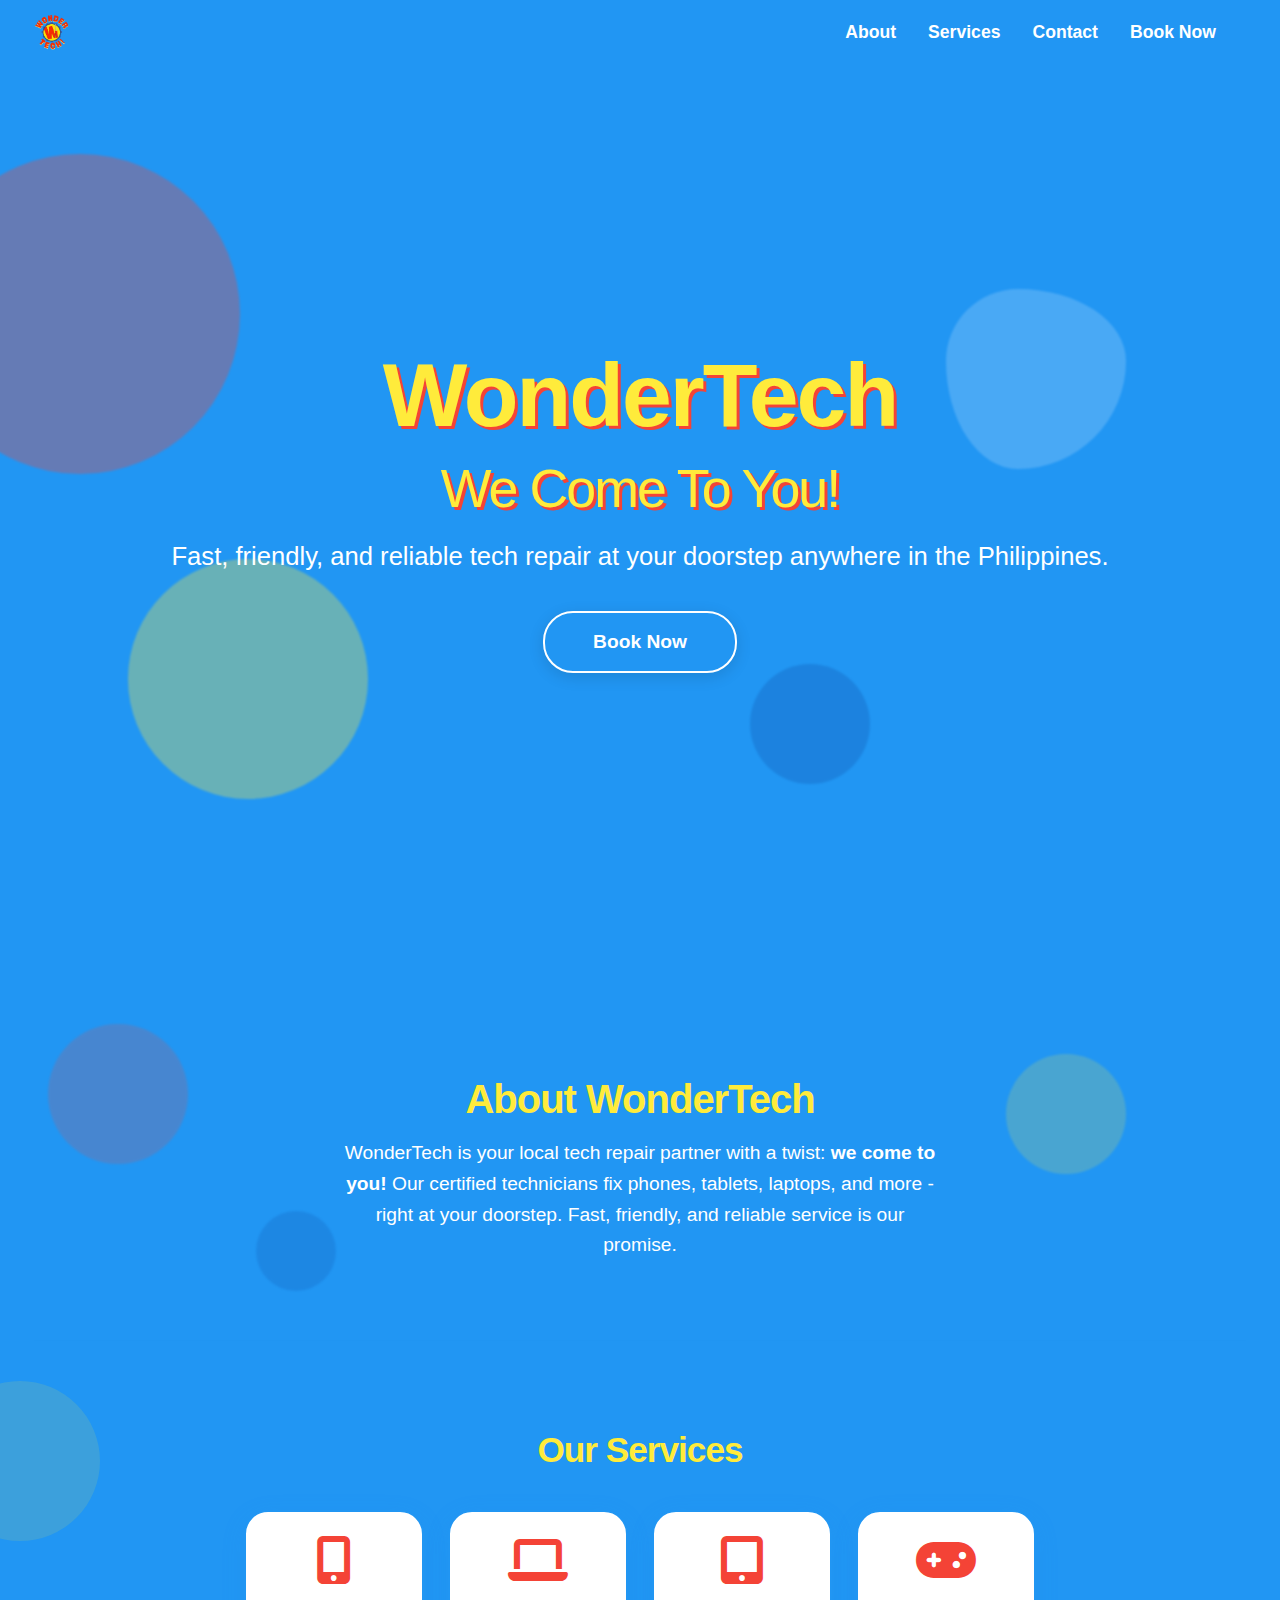
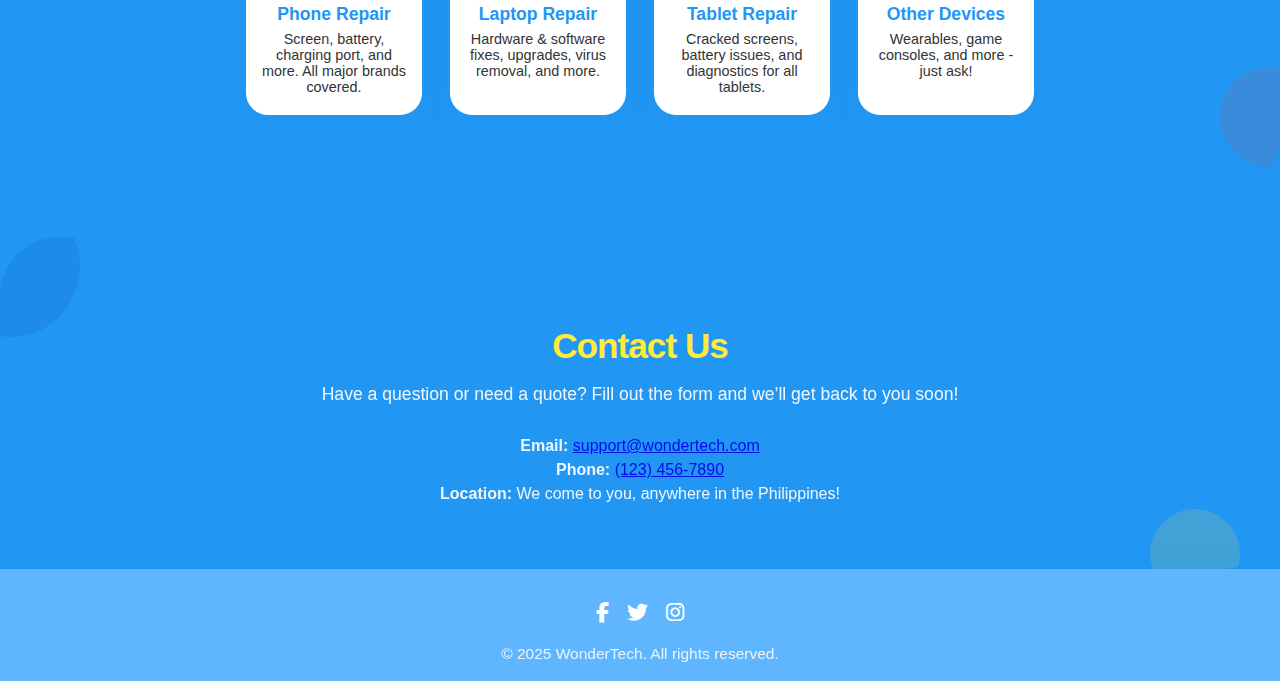
<file: index.html>
<!DOCTYPE html>
<html lang="en">
<head>
  <meta charset="UTF-8" />
  <meta name="viewport" content="width=device-width, initial-scale=1">
  <title>WonderTech - We Come To You!</title>
  <link rel="stylesheet" href="style.css" />
  <link rel="stylesheet" href="https://cdnjs.cloudflare.com/ajax/libs/font-awesome/6.4.0/css/all.min.css" />
</head>
<body>
  <!-- Navbar -->
  <nav class="navbar">
    <img src="logo.png" alt="WonderTech Logo" class="logo" />
    <div class="nav-links">
      <a href="#about">About</a>
      <a href="#services">Services</a>
      <a href="#contact">Contact</a>
      <a href="booking.html">Book Now</a>
    </div>
  </nav>

  <!-- Hero Section -->
  <section class="hero">
    <div class="hero-bg">
      <div class="shape shape1"></div>
      <div class="shape shape2"></div>
      <div class="shape shape3"></div>
      <div class="shape shape4"></div>
    </div>
    <div class="hero-content">
      <h1>WonderTech<br><span style="font-size:0.6em;font-weight:400;">We Come To You!</span></h1>
      <p>Fast, friendly, and reliable tech repair at your doorstep anywhere in the Philippines.</p>
      <a href="booking.html" class="cta-btn">Book Now</a>
    </div>
  </section>

  <!-- About Section -->
  <section id="about" class="about-section">
    <div class="about-shape about-shape1"></div>
    <div class="about-shape about-shape2"></div>
    <div class="about-shape about-shape3"></div>
    <h2>About WonderTech</h2>
    <p>
      WonderTech is your local tech repair partner with a twist: <b>we come to you!</b> Our certified technicians fix phones, tablets, laptops, and more - right at your doorstep. Fast, friendly, and reliable service is our promise.
    </p>
  </section>

  <!-- Services Section -->
  <section id="services" class="services-section">
    <div class="services-shape services-shape1"></div>
    <div class="services-shape services-shape2"></div>
    <h2>Our Services</h2>
    <div class="services-list">
      <div class="service-card">
        <i class="fas fa-mobile-alt"></i>
        <h3>Phone Repair</h3>
        <p>Screen, battery, charging port, and more. All major brands covered.</p>
      </div>
      <div class="service-card">
        <i class="fas fa-laptop"></i>
        <h3>Laptop Repair</h3>
        <p>Hardware & software fixes, upgrades, virus removal, and more.</p>
      </div>
      <div class="service-card">
        <i class="fas fa-tablet-alt"></i>
        <h3>Tablet Repair</h3>
        <p>Cracked screens, battery issues, and diagnostics for all tablets.</p>
      </div>
      <div class="service-card">
        <i class="fas fa-gamepad"></i>
        <h3>Other Devices</h3>
        <p>Wearables, game consoles, and more - just ask!</p>
      </div>
    </div>
  </section>

  <!-- Contact Section -->
  <section id="contact" class="contact-section">
    <div class="contact-shape contact-shape1"></div>
    <div class="contact-shape contact-shape2"></div>
    <h2>Contact Us</h2>
    <p class="contact-desc">
      Have a question or need a quote? Fill out the form and we’ll get back to you soon!
    </p>
    <div class="contact-info">
      <p><b>Email:</b> <a href="mailto:support@wondertech.com">support@wondertech.com</a></p>
      <p><b>Phone:</b> <a href="tel:1234567890">(123) 456-7890</a></p>
      <p><b>Location:</b> We come to you, anywhere in the Philippines!</p>
    </div>
  </section>

  <!-- Footer -->
  <footer class="site-footer">
    <div class="footer-content">
      <div class="footer-social">
        <a href="#" aria-label="Facebook"><i class="fab fa-facebook-f"></i></a>
        <a href="#" aria-label="Twitter"><i class="fab fa-twitter"></i></a>
        <a href="#" aria-label="Instagram"><i class="fab fa-instagram"></i></a>
      </div>
      <div class="footer-copy">&copy; 2025 WonderTech. All rights reserved.</div>
    </div>
  </footer>
</body>
</html>
</file>
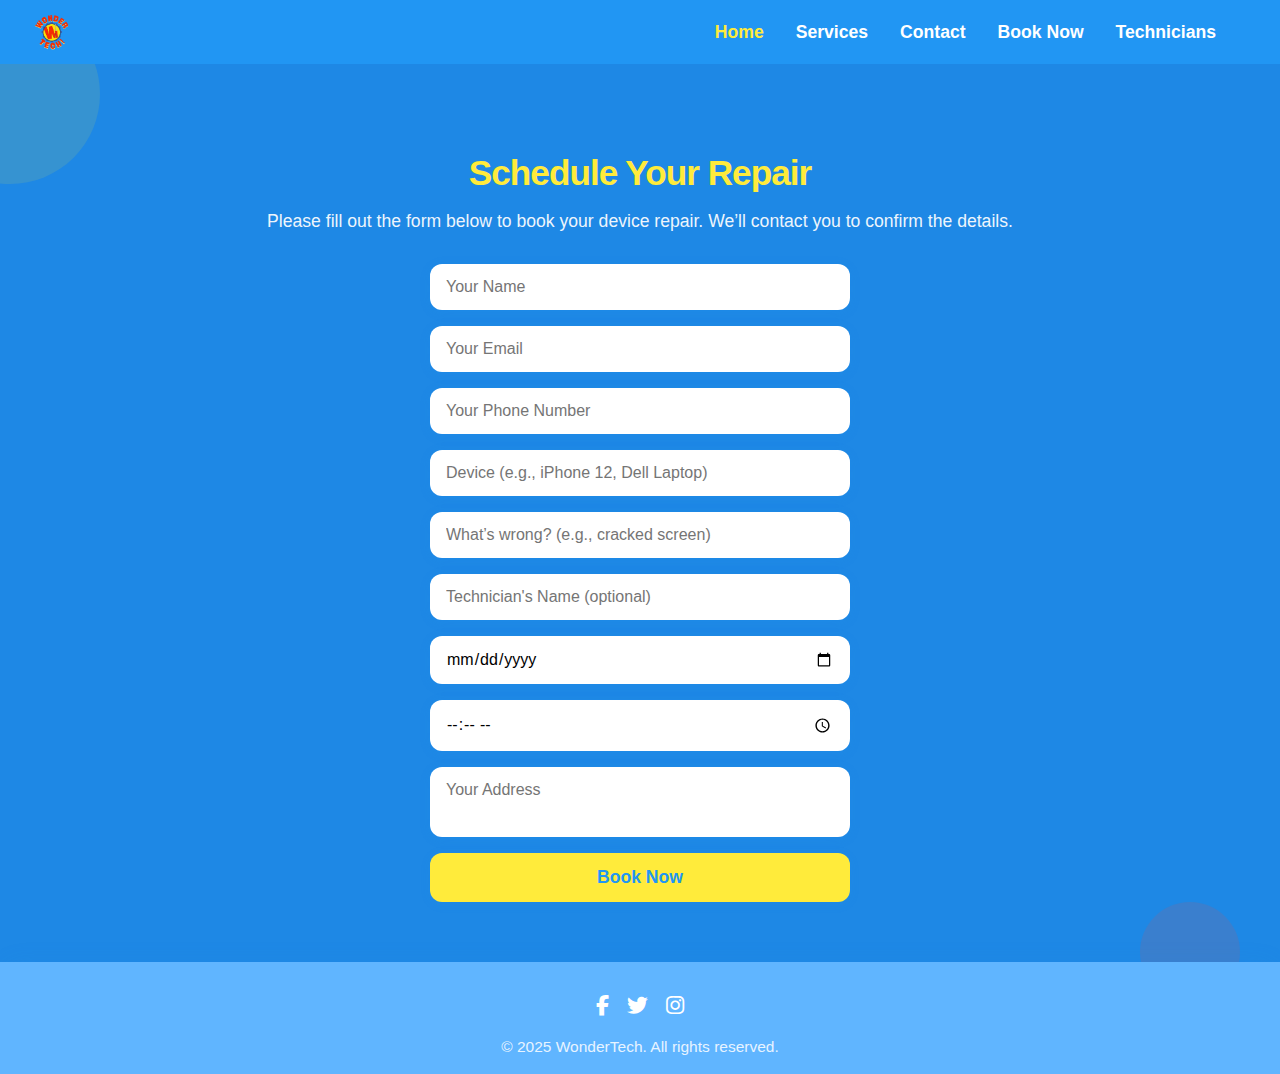
<file: booking.html>
<!DOCTYPE html>
<html lang="en">
<head>
  <meta charset="UTF-8" />
  <meta name="viewport" content="width=device-width, initial-scale=1" />
  <title>Book a Repair | WonderTech</title>
  <link rel="stylesheet" href="style.css" />
  <link rel="stylesheet" href="https://cdnjs.cloudflare.com/ajax/libs/font-awesome/6.4.0/css/all.min.css" />
</head>
<body>
  <!-- Navbar -->
  <nav class="navbar">
    <a href="index.html" class="logo-link">
      <img src="logo.png" alt="WonderTech Logo" class="logo" />
    </a>
    <div class="nav-links">
      <a href="index.html" class="active">Home</a>
      <a href="index.html#services">Services</a>
      <a href="index.html#contact">Contact</a>
      <a href="booking.html">Book Now</a>
      <a href="technician.html">Technicians</a>
    </div>
  </nav>

  <!-- Booking Section -->
  <section class="booking-section">
    <div class="booking-shape booking-shape1"></div>
    <div class="booking-shape booking-shape2"></div>
    <h2>Schedule Your Repair</h2>
    <p class="booking-desc">
      Please fill out the form below to book your device repair. We’ll contact you to confirm the details.
    </p>
    <form class="booking-form"
      action="https://formspree.io/f/myzwnyzz"
      method="POST"
      autocomplete="off"
    >
      <input type="text" name="name" placeholder="Your Name" required />
      <input type="email" name="email" placeholder="Your Email" required />
      <input type="tel" name="phone" placeholder="Your Phone Number" required />
      <input type="text" name="device" placeholder="Device (e.g., iPhone 12, Dell Laptop)" required />
      <input type="text" name="issue" placeholder="What’s wrong? (e.g., cracked screen)" required />
      
      <!-- New Technician Name Input -->
      <input type="text" name="technician" placeholder="Technician's Name (optional)" />

      <input type="date" name="date" required />
      <input type="time" name="time" required />
      <textarea name="address" placeholder="Your Address" required></textarea>
      <button type="submit">Book Now</button>
    </form>

    <div class="booking-confirmation" id="confirmationMessage" style="display:none;">
      <h3>Thank You!</h3>
      <p>Your booking has been received. We'll contact you shortly to confirm your appointment.</p>
      <a href="index.html" class="cta-btn" style="margin-top:24px;">Back to Home</a>
    </div>
  </section>

  <!-- Footer -->
  <footer class="site-footer">
    <div class="footer-content">
      <div class="footer-social">
        <a href="#" aria-label="Facebook"><i class="fab fa-facebook-f"></i></a>
        <a href="#" aria-label="Twitter"><i class="fab fa-twitter"></i></a>
        <a href="#" aria-label="Instagram"><i class="fab fa-instagram"></i></a>
      </div>
      <div class="footer-copy">&copy; 2025 WonderTech. All rights reserved.</div>
    </div>
  </footer>
</body>
</html>
</file>
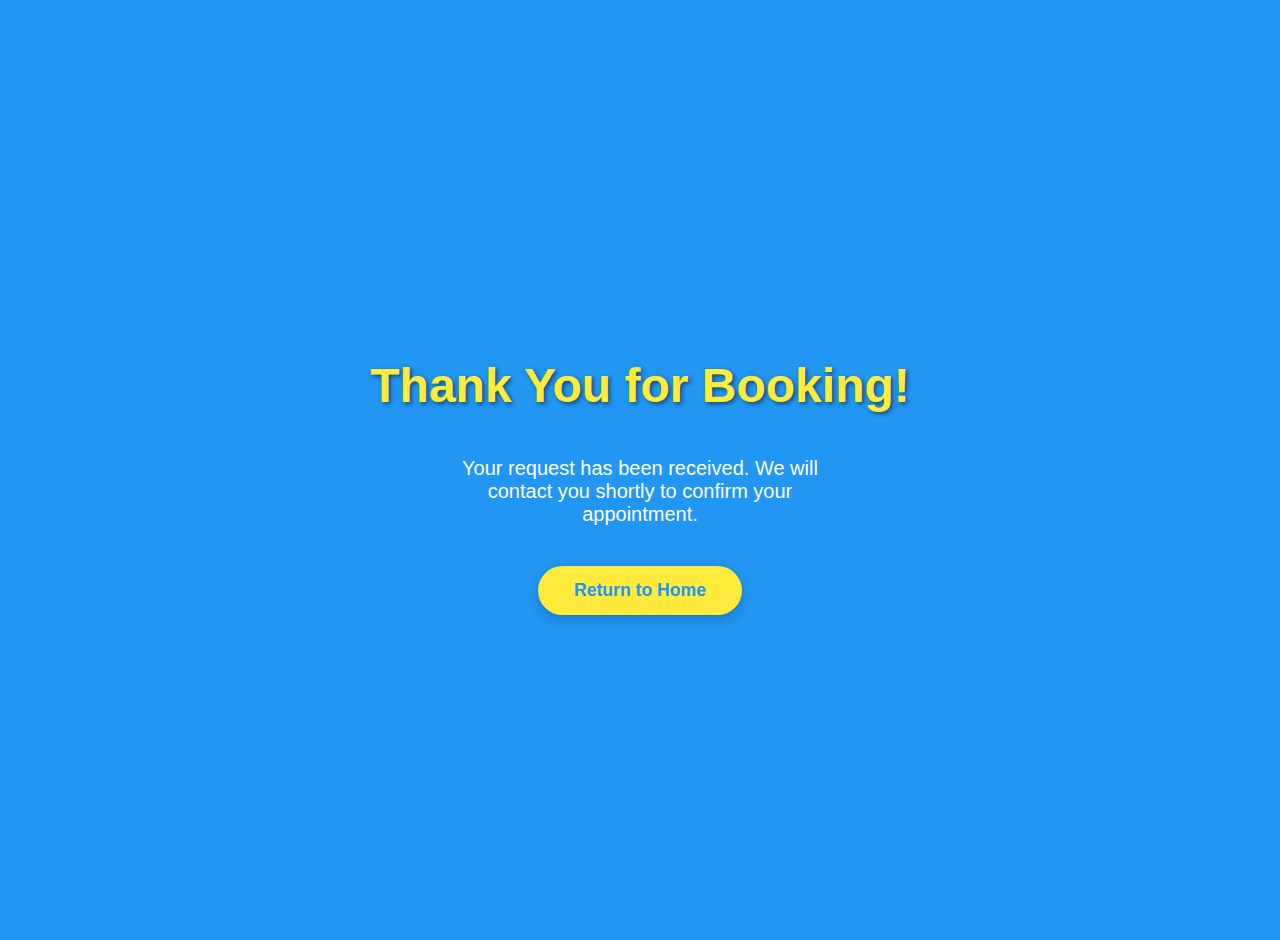
<file: thank-you.html>
<!DOCTYPE html>
<html lang="en">
<head>
  <meta charset="UTF-8" />
  <meta name="viewport" content="width=device-width, initial-scale=1" />
  <title>Thank You | WonderTech</title>
  <style>
    body {
      font-family: 'Montserrat', Arial, sans-serif;
      background: #2196f3;
      color: #fff;
      margin: 0;
      display: flex;
      flex-direction: column;
      min-height: 100vh;
      justify-content: center;
      align-items: center;
      text-align: center;
      padding: 20px;
    }
    h1 {
      font-size: 3em;
      margin-bottom: 0.5em;
      color: #ffeb3b;
      text-shadow: 2px 2px 4px #00000080;
    }
    p {
      font-size: 1.25em;
      margin-bottom: 2em;
      max-width: 400px;
    }
    a {
      display: inline-block;
      padding: 14px 36px;
      background: #ffeb3b;
      color: #2196f3;
      font-weight: 700;
      border-radius: 30px;
      text-decoration: none;
      font-size: 1.1em;
      box-shadow: 0 4px 12px rgba(0,0,0,0.2);
      transition: background 0.3s, color 0.3s;
    }
    a:hover {
      background: #f44336;
      color: #fff;
    }
    @media (max-width: 600px) {
      h1 {
        font-size: 2.2em;
      }
      p {
        font-size: 1em;
      }
      a {
        padding: 12px 28px;
        font-size: 1em;
      }
    }
  </style>
</head>
<body>
  <h1>Thank You for Booking!</h1>
  <p>Your request has been received. We will contact you shortly to confirm your appointment.</p>
  <a href="index.html">Return to Home</a>
</body>
</html>
</file>
<file: style.css>
/* Reset and base */
* { box-sizing: border-box; }

body {
  margin: 0;
  font-family: 'Montserrat', Arial, sans-serif;
  background: #2196f3;
  color: #fff;
}

/* Navbar */
.navbar {
  display: flex;
  justify-content: space-between;
  align-items: center;
  padding: 8px 64px 8px 32px;
  position: sticky;
  top: 0;
  width: 100%;
  z-index: 100;
  background: #2196f3;
  transition: background 0.2s;
  min-height: 64px;
}
.logo {
  height: 56px;
  width: 56px;
  border-radius: 50%;
  object-fit: cover;
}
.nav-links {
  display: flex;
  gap: 32px;
}
.nav-links a {
  color: #fff;
  text-decoration: none;
  font-weight: 700;
  font-size: 1.1em;
  transition: color 0.2s;
}
.nav-links a:hover {
  color: #ffeb3b;
}

/* Hero */
.hero {
  position: relative;
  height: 100vh;
  min-height: 600px;
  display: flex;
  align-items: center;
  justify-content: center;
  text-align: center;
  overflow: hidden;
}
.hero-bg {
  position: absolute;
  top: 0; left: 0;
  width: 100%; height: 100%;
  background: #2196f3;
  z-index: 0;
  overflow: hidden;
}
.shape {
  position: absolute;
  border-radius: 50%;
  opacity: 0.32;
  filter: blur(1px);
}
.shape1 {
  width: 320px; height: 320px;
  background: #f44336;
  top: 10%; left: -80px;
}
.shape2 {
  width: 240px; height: 240px;
  background: #ffeb3b;
  top: 55%; left: 10%;
}
.shape3 {
  width: 180px; height: 180px;
  background: #fff;
  top: 25%; right: 12%;
  border-radius: 40% 60% 60% 40% / 40% 40% 60% 60%;
  opacity: 0.18;
}
.shape4 {
  width: 120px; height: 120px;
  background: #0d47a1;
  bottom: 20%; right: 32%;
  opacity: 0.24;
}
.hero-content {
  position: relative;
  z-index: 1;
  width: 100%;
}
.hero h1 {
  font-size: 7vw;
  font-weight: 800;
  color: #ffeb3b;
  margin: 0 0 16px 0;
  letter-spacing: -2px;
  line-height: 0.9;
  text-shadow: 3px 3px 0 #f44336;
}
.hero p {
  font-size: 2vw;
  color: #fff;
  margin-bottom: 40px;
  font-weight: 400;
}
.cta-btn {
  display: inline-block;
  padding: 18px 48px;
  font-size: 1.2em;
  background: transparent;
  color: #fff;
  border: 2px solid #fff;
  border-radius: 30px;
  cursor: pointer;
  font-weight: 700;
  box-shadow: 0 4px 16px rgba(0, 0, 0, 0.12);
  transition: background 0.2s, color 0.2s, border 0.2s;
  text-decoration: none;
}
.cta-btn:hover {
  background: #f44336;
  border-color: #f44336;
  color: #fff;
}

/* About Section */
.about-section {
  position: relative;
  padding: 80px 16px 40px 16px;
  background: #2196f3;
  text-align: center;
  color: #fff;
  overflow: hidden;
  margin-bottom: 40px;
}
.about-section h2 {
  color: #ffeb3b;
  font-size: 2.5em;
  margin-bottom: 16px;
  font-weight: 800;
  letter-spacing: -1px;
}
.about-section p {
  max-width: 600px;
  margin: 0 auto;
  font-size: 1.2em;
  color: #fff;
  line-height: 1.6;
}
.about-shape {
  position: absolute;
  border-radius: 50%;
  z-index: 0;
  opacity: 0.22;
  filter: blur(1px);
  pointer-events: none;
}
.about-shape1 {
  width: 140px; height: 140px;
  background: #f44336;
  top: 60px; left: 48px; opacity: 0.18;
}
.about-shape2 {
  width: 120px; height: 120px;
  background: #ffeb3b;
  top: 90px; right: 12vw; opacity: 0.18;
}
.about-shape3 {
  width: 80px; height: 80px;
  background: #0d47a1;
  bottom: 10px; left: 20vw; opacity: 0.18;
}

/* Services Section */
.services-section {
  position: relative;
  overflow: hidden;
  padding: 60px 16px 80px 16px;
  background: #2196f3;
  text-align: center;
  box-shadow: 0 12px 32px -16px rgba(33,150,243,0.13);
  border-radius: 0 0 60px 60px;
  margin-bottom: 40px;
}
.services-section h2 {
  font-size: 2.2em;
  color: #ffeb3b;
  margin-bottom: 40px;
  font-weight: 800;
  letter-spacing: -1px;
}
.services-list {
  display: flex;
  flex-wrap: wrap;
  justify-content: center;
  gap: 24px;
  margin-top: 20px;
}
.service-card {
  background: #fff;
  border-radius: 24px;
  box-shadow: 0 6px 24px rgba(33,150,243,0.12);
  padding: 24px 16px 20px 16px;
  width: 180px;
  text-align: center;
  transition: transform 0.22s cubic-bezier(.4,2,.3,1), box-shadow 0.22s cubic-bezier(.4,2,.3,1), border-color 0.22s;
  border: 2px solid #2196f3;
  margin-bottom: 0;
  display: flex;
  flex-direction: column;
  align-items: center;
}
.service-card:hover {
  transform: translateY(-8px) scale(1.04);
  box-shadow: 0 12px 32px rgba(33,150,243,0.18), 0 2px 8px rgba(33,150,243,0.13);
  border-color: #ffeb3b;
}
.service-card i {
  color: #f44336;
  font-size: 48px;
  margin-bottom: 12px;
}
.service-card h3 {
  font-size: 1.1em;
  color: #2196f3;
  margin: 8px 0 6px 0;
  font-weight: 700;
}
.service-card p {
  font-size: 0.9em;
  color: #333;
  margin: 0;
}
.services-shape {
  position: absolute;
  border-radius: 50%;
  z-index: 0;
  opacity: 0.12;
  pointer-events: none;
}
.services-shape1 {
  width: 160px; height: 160px;
  background: #ffeb3b;
  top: 40px; left: -60px;
}
.services-shape2 {
  width: 100px; height: 100px;
  background: #f44336;
  bottom: 30px; right: -40px;
}
@media (max-width: 900px) {
  .services-list {
    flex-direction: column;
    align-items: center;
  }
  .service-card {
    width: 90%;
    margin-bottom: 24px;
  }
}

/* Contact Section */
.contact-section {
  position: relative;
  background: #2196f3;
  color: #fff;
  padding: 60px 16px 60px 16px;
  text-align: center;
  border-radius: 60px 60px 0 0;
  overflow: hidden;
  border-radius: 60px 60px 60px 60px;
}
.contact-section h2 {
  color: #ffeb3b;
  font-size: 2.2em;
  margin-bottom: 16px;
  font-weight: 800;
  letter-spacing: -1px;
}
.contact-desc {
  font-size: 1.1em;
  margin-bottom: 32px;
  color: #fff;
  opacity: 0.92;
}
.contact-info {
  margin-top: 24px;
  font-size: 1em;
  opacity: 0.92;
}
.contact-info p {
  margin: 6px 0;
}
.contact-shape {
  position: absolute;
  border-radius: 50%;
  z-index: 0;
  pointer-events: none;
}
.contact-shape1 {
  width: 140px; height: 140px;
  background: #0d47a1;
  top: -40px; left: -60px; opacity: 0.13;
}
.contact-shape2 {
  width: 90px; height: 90px;
  background: #ffeb3b;
  bottom: -30px; right: 40px; opacity: 0.15;
}
@media (max-width: 900px) {
  .contact-section {
    border-radius: 36px 36px 0 0;
    padding: 40px 8px 40px 8px;
  }
}

/* Footer */
.site-footer {
  background: #60B5FF;
  color: #fff;
  padding: 32px 0 18px 0;
  text-align: center;
  position: relative;
  z-index: 10;
  box-shadow: 0 -4px 24px -8px rgba(33,150,243,0.13);
  font-size: 1em;
  margin-top: auto;
}
.footer-content {
  display: flex;
  flex-direction: column;
  align-items: center;
  gap: 14px;
}
.footer-social {
  display: flex;
  gap: 18px;
  margin-bottom: 6px;
}
.footer-social a {
  color: #fff;
  font-size: 1.3em;
  transition: color 0.2s;
}
.footer-social a:hover {
  color: #ffeb3b;
}
.footer-copy {
  font-size: 0.97em;
  opacity: 0.85;
}
@media (max-width: 700px) {
  .footer-content {
    gap: 8px;
    font-size: 0.98em;
  }
  .footer-social {
    gap: 12px;
  }
}

/* Responsive */
@media (max-width: 900px) {
  .navbar {
    flex-direction: column;
    align-items: flex-start;
    padding: 16px 20px 0 16px;
  }
  .nav-links {
    gap: 20px;
  }
  .hero h1 {
    font-size: 2.5em;
  }
  .hero p {
    font-size: 1em;
  }
  .services-list {
    flex-direction: column;
    align-items: center;
  }
  .service-card {
    width: 90%;
    margin-bottom: 24px;
  }
}

/* Booking Section */
.booking-section {
  position: relative;
  background: #1e88e5;
  color: #fff;
  padding: 60px 16px 60px 16px;
  text-align: center;
  min-height: 90vh;
  overflow: hidden;
}
.booking-section h2 {
  color: #ffeb3b;
  font-size: 2.2em;
  margin-bottom: 16px;
  font-weight: 800;
  letter-spacing: -1px;
}
.booking-desc {
  font-size: 1.1em;
  margin-bottom: 32px;
  color: #fff;
  opacity: 0.92;
}

/* --- IMPROVED BOOKING FORM STYLES --- */
.booking-form {
  display: flex;
  flex-direction: column;
  gap: 16px;
  align-items: stretch;
  max-width: 420px;
  margin: 0 auto;
  z-index: 1;
  position: relative;
}
.booking-form input,
.booking-form textarea,
.booking-form button {
  width: 100%;
  box-sizing: border-box;
  font-size: 1em;
  padding: 14px 16px;
  border-radius: 12px;
  border: none;
  font-family: inherit;
  box-shadow: 0 2px 12px rgba(33,150,243,0.10);
  outline: none;
  resize: none;
}
.booking-form textarea {
  min-height: 70px;
  max-height: 200px;
}
.booking-form button {
  background: #ffeb3b;
  color: #2196f3;
  font-weight: 700;
  font-size: 1.1em;
  border: none;
  border-radius: 12px;
  padding: 14px 0;
  cursor: pointer;
  transition: background 0.2s, color 0.2s;
  box-shadow: 0 2px 12px rgba(33,150,243,0.08);
}
.booking-form button:hover {
  background: #f44336;
  color: #fff;
}
.booking-shape {
  position: absolute;
  border-radius: 50%;
  z-index: 0;
  pointer-events: none;
}
.booking-shape1 {
  width: 180px; height: 180px;
  background: #ffeb3b;
  top: -60px; left: -80px;
  opacity: 0.11;
}
.booking-shape2 {
  width: 100px; height: 100px;
  background: #f44336;
  bottom: -40px; right: 40px;
  opacity: 0.13;
}
.booking-confirmation {
  display: none;
  background: #e3f2fd;
  color: #1565c0;
  border-radius: 16px;
  box-shadow: 0 2px 12px rgba(33,150,243,0.08);
  padding: 32px 24px 24px 24px;
  text-align: center;
  font-size: 1.1em;
  margin-top: 32px;
}
.booking-confirmation h3 {
  color: #2196f3;
  margin-bottom: 14px;
  font-size: 1.3em;
  font-weight: 800;
}
.booking-confirmation a {
  color: #f44336;
  text-decoration: underline;
  font-weight: 600;
}
@media (max-width: 900px) {
  .booking-section {
    padding: 40px 8px 40px 8px;
  }
  .booking-form {
    max-width: 98vw;
  }
}

/* Technician List Container */
.tech-list-container {
  max-width: 600px;
  margin: 60px auto 40px auto;
  background: #fff;
  border-radius: 12px;
  padding: 40px 30px;
  box-shadow: 0 6px 20px rgba(33, 150, 243, 0.15);
  font-family: 'Segoe UI', Tahoma, Geneva, Verdana, sans-serif;
  color: #333;
  text-align: center;
}

/* Title */
.tech-list-container h1 {
  color: #1976d2;
  font-size: 2.5rem;
  margin-bottom: 20px;
  letter-spacing: 1.2px;
}

/* Search Input */
.search-tech {
  width: 100%;
  max-width: 400px;
  padding: 12px 16px;
  margin-bottom: 30px;
  font-size: 1rem;
  border: 2px solid #1976d2;
  border-radius: 8px;
  outline: none;
  transition: border-color 0.3s ease;
}
.search-tech:focus {
  border-color: #0d47a1;
  box-shadow: 0 0 8px rgba(13, 71, 161, 0.3);
}

/* Technician List */
.tech-list {
  list-style: none;
  padding: 0;
  margin: 0;
  max-height: 320px;
  overflow-y: auto;
  border-top: 1px solid #ddd;
  border-bottom: 1px solid #ddd;
}

.tech-list li {
  padding: 14px 0;
  border-bottom: 1px solid #eee;
  font-size: 1.2rem;
  font-weight: 600;
  color: #0d47a1;
  cursor: default;
  transition: background-color 0.2s;
}
.tech-list li:hover {
  background-color: #e3f2fd;
}

/* Back Link */
.back-link {
  display: inline-block;
  margin-top: 30px;
  padding: 12px 28px;
  background-color: #1976d2;
  color: white;
  font-weight: 700;
  font-size: 1.1rem;
  border-radius: 24px;
  text-decoration: none;
  box-shadow: 0 4px 12px rgba(25, 118, 210, 0.4);
  transition: background-color 0.3s, box-shadow 0.3s;
}
.back-link:hover {
  background-color: #0d47a1;
  box-shadow: 0 6px 18px rgba(13, 71, 161, 0.6);
}

/* Responsive */
@media (max-width: 480px) {
  .tech-list-container {
    padding: 30px 20px;
  }
  .tech-list li {
    font-size: 1rem;
  }
  .search-tech {
    max-width: 100%;
  }
}
.nav-links a.active {
  color: #ffeb3b;
}

.logo-link {
  display: inline-block;
  padding: 0;
  margin: 0;
}

.logo {
  height: 40px; /* or your desired height */
  width: auto;
  vertical-align: middle;
}
</file>
